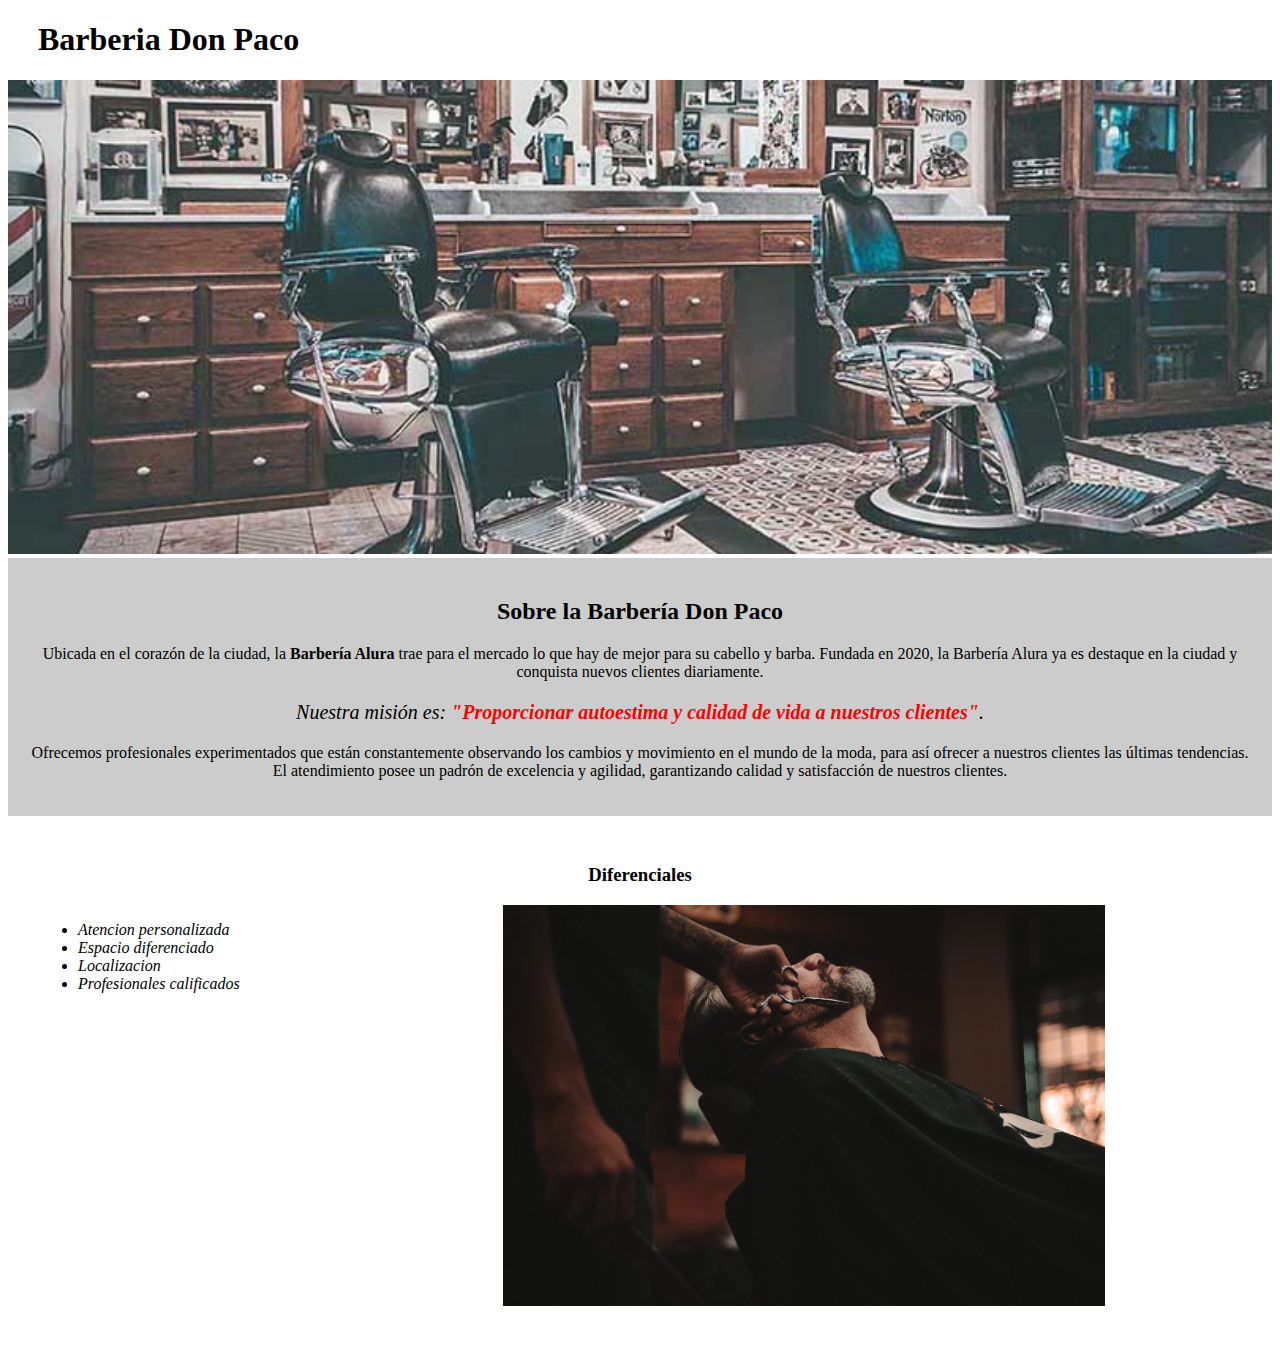
<file: index.html>
<!DOCTYPE html>

<html lang="es">

    <meta charset="UTF-8">

    <head>

        <title>Barberia Don Paco</title>
        <link rel="stylesheet" href="style-home.css">
        
            
    </head>
    <body>
        <header>
            <h1 class="titulo-principal">Barberia Don Paco</h1>           
        </header>

        <img id="banner" src="banner.jpg">

        <div class="principal"> 

            <h2 class="titulo-centralizado" >Sobre la Barbería Don Paco</h2>

            <p>Ubicada en el corazón de la ciudad, la <strong>Barbería Alura</strong> trae para el mercado lo que hay de mejor para su cabello y barba. Fundada en 2020, la Barbería Alura ya es destaque en la ciudad y conquista nuevos clientes diariamente. </p>

            <p id="mision"><em>Nuestra misión es: <strong>"Proporcionar autoestima y calidad de vida a nuestros clientes"</strong>.</em></p>
            <p>Ofrecemos profesionales experimentados que están constantemente observando los cambios y movimiento en el mundo de la moda, para así ofrecer a nuestros clientes las últimas tendencias. El atendimiento posee un padrón de excelencia y agilidad, garantizando calidad y satisfacción de nuestros clientes. </p>

        </div>

        
        <div class="diferenciales">

            <h3 class="titulo-centralizado">Diferenciales</h3>
            <ul>
                <li class="items">Atencion personalizada </li>
                <li class="items">Espacio diferenciado</li>
                <li class="items">Localizacion</li>
                <li class="items">Profesionales calificados</li>   
            </ul>
            
            <img src="diferenciales/diferenciales/diferenciales.jpg" class="imagendiferencial">
        
        </div>

        
</body>
</html>
</file>
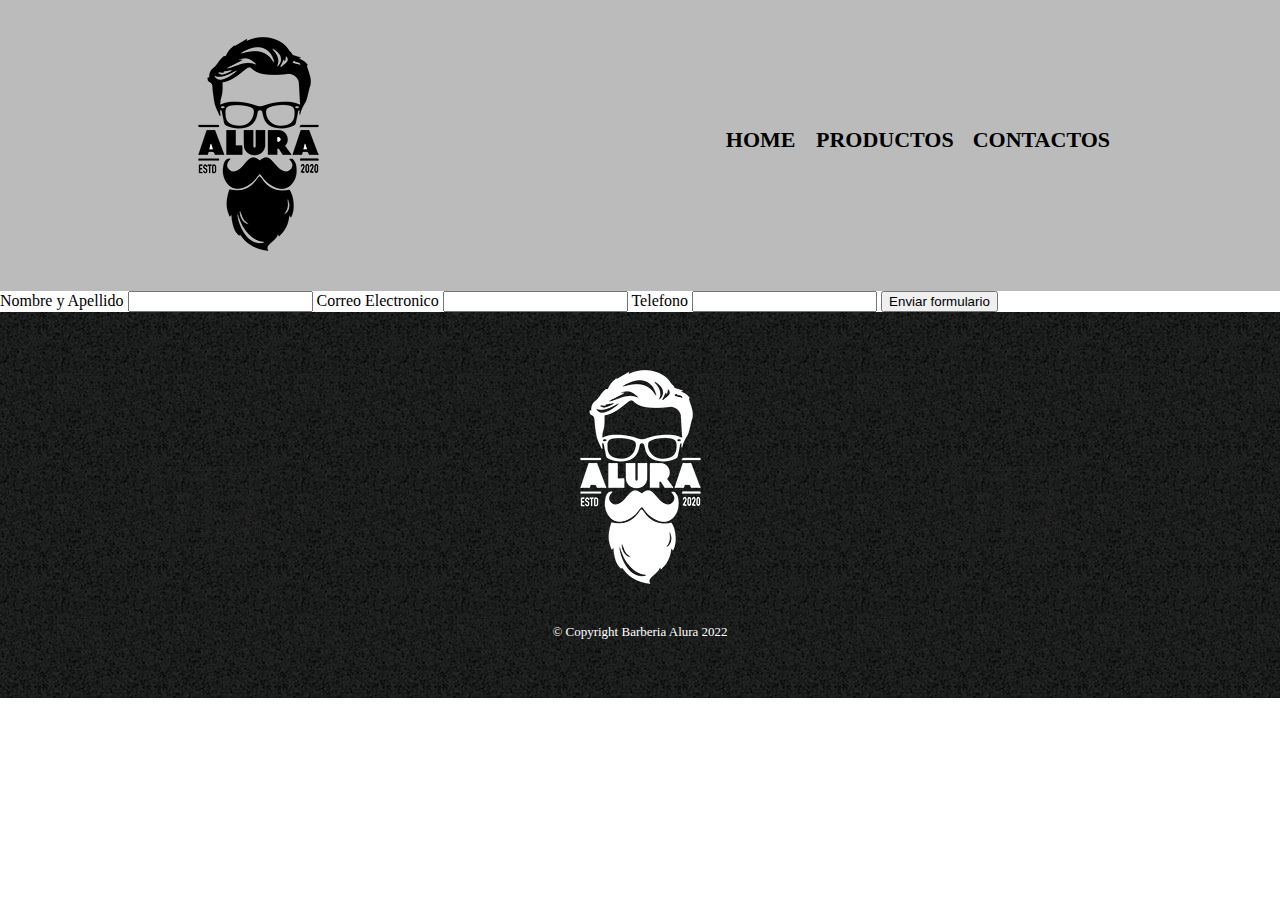
<file: contacto.html>
<!DOCTYPE html>

<html>
    <head> 
        <meta charset="UTF-8">
        <title>Contacto - Barberia Alura</title>
        <link rel="stylesheet" href="reset.css">
        <link rel="stylesheet" href="style.css">
    </head>

    <body>
        <header>
            <div class="caja">
                <h1><img src="imagenes/logo.png"> </h1>
                <nav>
                    <ul class="navegacion">
                        <li><a href="index.html"> Home </a></li>
                        <li><a href="productos.html">Productos</a></li>
                        <li><a href="contacto.html">Contactos</a></li>
                    </ul>
                </nav>
            </div>
       
        </header>
        <main>
            <form>
                <label for="nombreapellido">Nombre y Apellido</label>
                <input type="text" id="nombreapellido">
                <label for="correoelectronico">Correo Electronico</label>
                <input type="text" id="correoelectronico">
                <label for="telefono">Telefono</label>
                <input type="text" id="telefono">

                <input type="submit" value="Enviar formulario">
               
            </form>
        </main>

        <footer>
            <img src="imagenes/logo-blanco.png">
            <p class="copyrigh">  &copy Copyright Barberia Alura 2022 </p>
        </footer> 

    </body>

</html>
</file>
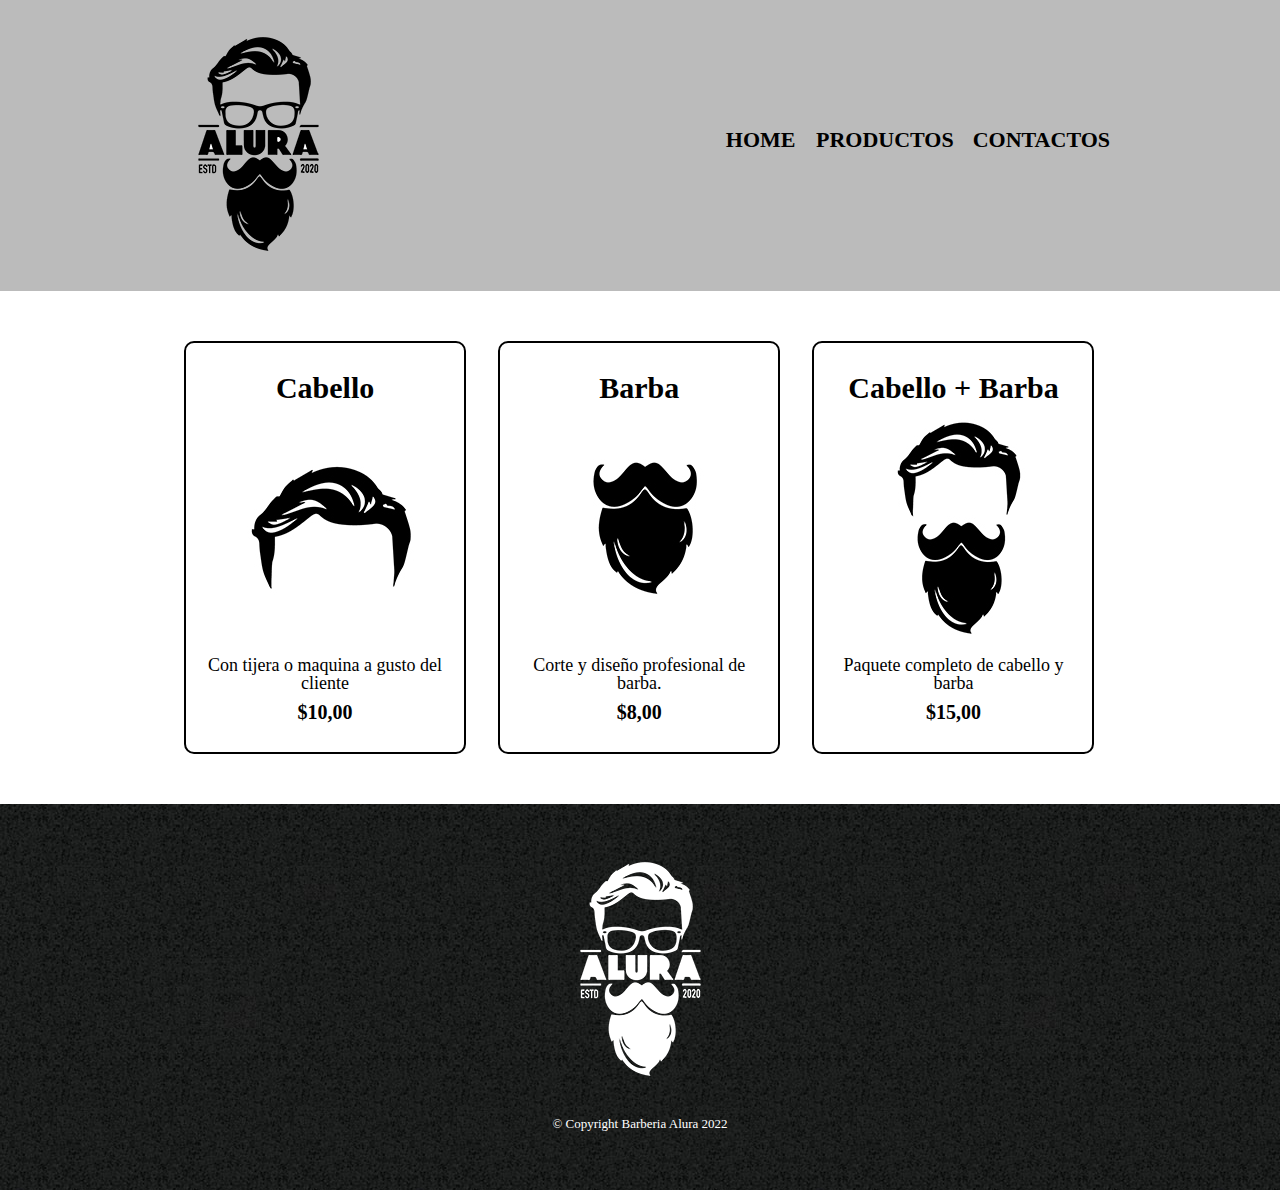
<file: productos.html>
<!DOCTYPE html>

<html>
<head> 
    <meta charset="UTF-8">
    <title>Productos - Barberia Alura</title>
    <link rel="stylesheet" href="reset.css">
    <link rel="stylesheet" href="style.css">
</head>

<body>
    <header>
        <div class="caja">
            <h1><img src="imagenes/logo.png"> </h1>
            <nav>
                <ul class="navegacion">
                    <li><a href="index.html"> Home </a></li>
                    <li><a href="productos.html">Productos</a></li>
                    <li><a href="contacto.html">Contactos</a></li>
                </ul>
            </nav>
        </div>
       
    </header>

    <!--Las etiquetas semánticas , como "main" hacen que el navegador entienda mejor nuestro contenido, y con eso cargue mejor nuestra página.-->
    
    <main>
        <ul class="productos">
            <li>
                <h2>Cabello</h2>
                <img src="imagenes/cabello.jpg">
                <p class="producto-descripcion">Con tijera o maquina a gusto del cliente</p>
                <p class="producto-precio">$10,00</p>
                
            </li>
            <li>
                <h2>Barba</h2>
                <img src="imagenes/barba.jpg">
                <p class="producto-descripcion"> Corte y diseño profesional de barba.</p>
                <p class="producto-precio">$8,00</p>
                
            </li>
            <li>
                <h2>Cabello + Barba</h2>
                <img src="imagenes/cabello+barba.jpg">
                <p class="producto-descripcion">Paquete completo de cabello y barba</p>
                <p class="producto-precio">$15,00</p>
            </li>
        </ul>
        
       
        
    </main>


</body>
 <footer>
     <img src="imagenes/logo-blanco.png">
     <p class="copyrigh">  &copy Copyright Barberia Alura 2022 </p>
     
 </footer> 

</html>
</file>
<file: style-home.css>
.titulo-principal{
  padding-left: 30px;
}

#banner{
  width: 100%;
}

.principal {
  background-color: #CCCCCC;
  padding: 20px;
}

.titulo-centralizado {
  text-align: center;
}

p{
    text-align: center; 
}   
em strong{
  color: red;
}

#mision {
  font-size: 20px;
}


.diferenciales {
  background: #FFFFFF;
  padding: 30px;
}

.items {
  font-style: italic;
}

ul{
  display: inline-block;
  vertical-align: top;
  width: 20%;
  margin-right: 15%;
}
.imagendiferencial {
  width: 50%;
}
</file>
<file: style.css>
header {
    background-color: #BBBBBB;
    padding: 19px 0;
}

.caja{
  width: 940px;
  position: relative;
  margin: 0 auto;
}

nav {
  position: absolute;
  top: 110px;
  right: 0;
  
}

nav li{
    display: inline;
    margin: 0 0 0 15px;
}

nav a{
    text-transform: uppercase;
    color: black;
    font-weight: bold;
    font-size: 22px;
    text-decoration: none;
}
nav a:hover{
  color: #c78c19;
  text-decoration-line: underline;
}
.productos{
  width: 940px;
  margin: 0 auto;
  padding: 50px;
}
.productos li{
  display: inline-block;
  text-align: center;
  width: 30%;
  vertical-align: top;
  margin: 0 1.5%;
  padding: 30px 20px;
 box-sizing: border-box;
 border: 2px solid black;
 

 border-radius: 10px;
}
.productos li:hover{
  border-color: #c78c19;
}
.productos li:active{
  border-color: #c78c19;
}
.productos h2{
  font-size: 30px;
  font-weight: bold;
}
.productos li:hover h2{
  font-size: 33px;
}
.producto-descripcion{
 font-size: 18px;
}
.producto-precio{
  font-size: 20px;
  font-weight: bold;
  margin-top: 10px;
}
footer{
  text-align: center;
  background: url(imagenes/bg.jpg);
  padding: 40px;
}

.copyrigh{
  color: #FFFFFF;
  font-size: 13px;
  margin: 20px;
}
</file>
